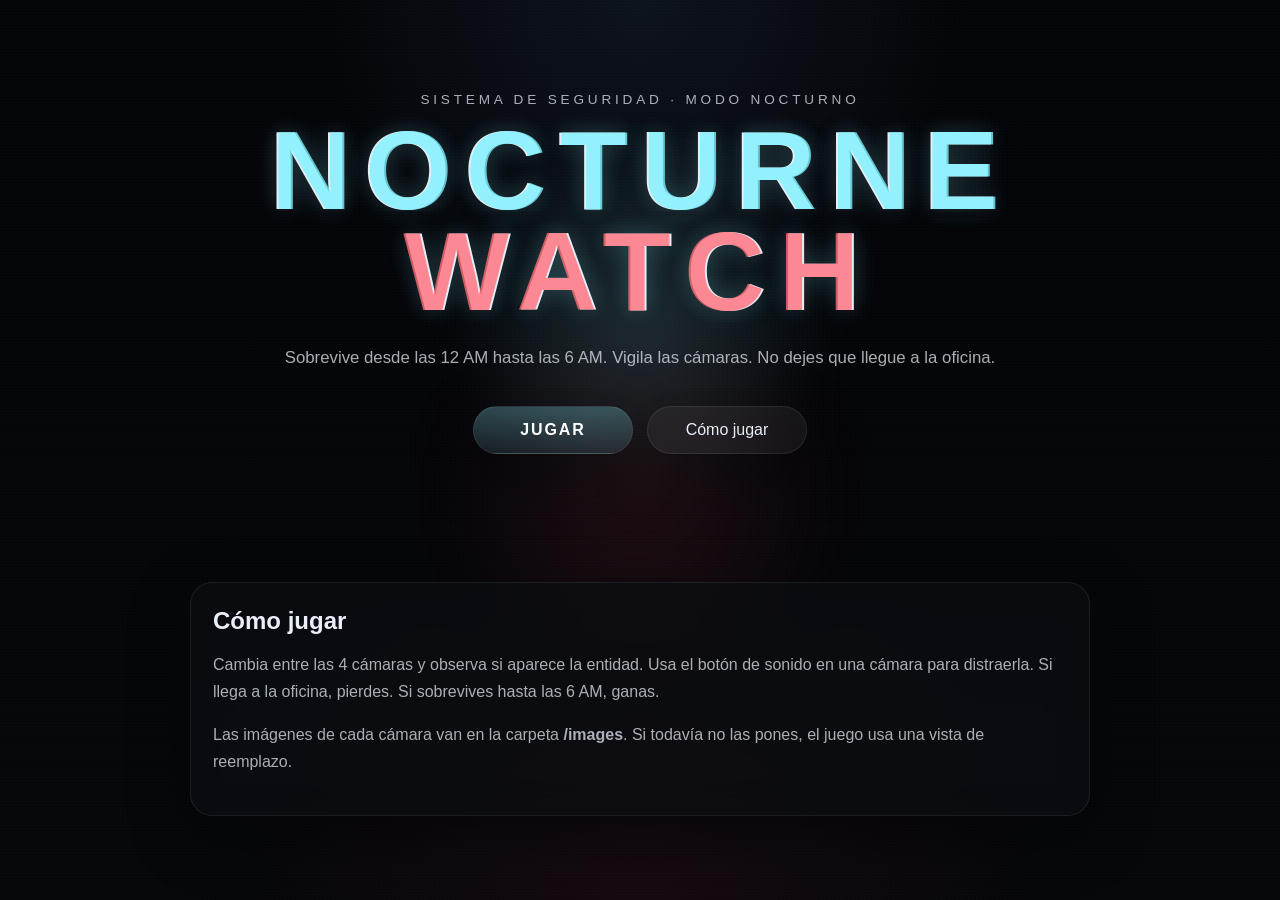
<file: index.html>
<!doctype html>
<html lang="es">
<head>
  <meta charset="UTF-8" />
  <meta name="viewport" content="width=device-width, initial-scale=1.0" />
  <title>Nocturne Watch</title>
  <link rel="stylesheet" href="styles.css" />
</head>
<body class="menu-page">
  <div class="noise-layer"></div>
  <div class="menu-glow"></div>

  <main class="menu-shell">
    <p class="eyebrow">SISTEMA DE SEGURIDAD · MODO NOCTURNO</p>
    <h1 class="glitch-title" data-text="NOCTURNE WATCH">NOCTURNE WATCH</h1>
    <p class="subtitle">
      Sobrevive desde las 12 AM hasta las 6 AM. Vigila las cámaras. No dejes que llegue a la oficina.
    </p>

    <div class="menu-actions">
      <a class="btn btn-primary" href="game.html">JUGAR</a>
      <a class="btn btn-ghost" href="#como-jugar">Cómo jugar</a>
    </div>
  </main>

  <section id="como-jugar" class="howto-card">
    <h2>Cómo jugar</h2>
    <p>
      Cambia entre las 4 cámaras y observa si aparece la entidad.
      Usa el botón de sonido en una cámara para distraerla.
      Si llega a la oficina, pierdes. Si sobrevives hasta las 6 AM, ganas.
    </p>
    <p>
      Las imágenes de cada cámara van en la carpeta <strong>/images</strong>.
      Si todavía no las pones, el juego usa una vista de reemplazo.
    </p>
  </section>
</body>
</html>
</file>
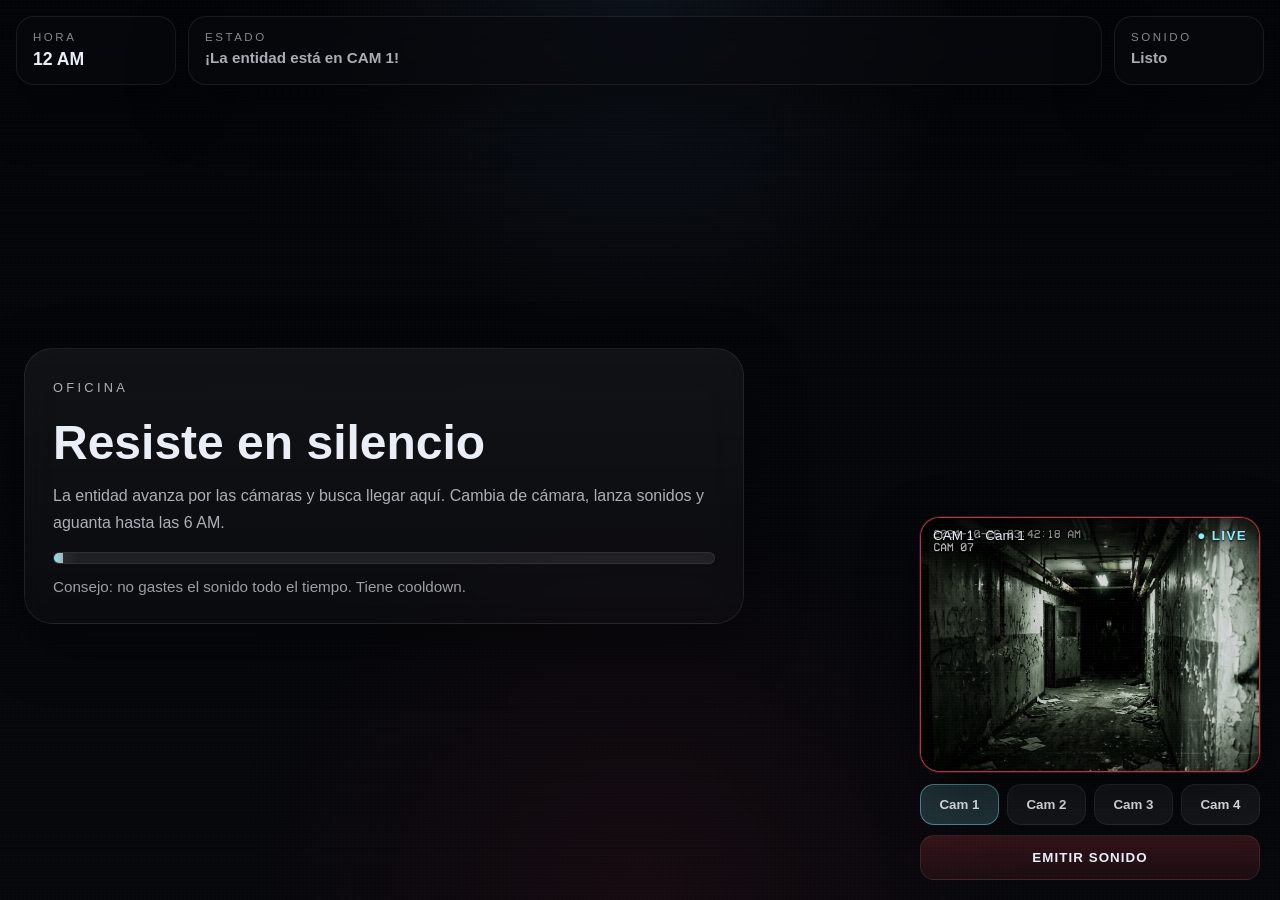
<file: game.html>
<!doctype html>
<html lang="es">
<head>
  <meta charset="UTF-8" />
  <meta name="viewport" content="width=device-width, initial-scale=1.0" />
  <title>Nocturne Watch · Juego</title>
  <link rel="stylesheet" href="styles.css" />
  <script src="game.js" defer></script>
</head>
<body class="game-page">
  <div class="noise-layer"></div>
  <div class="scanlines"></div>

  <header class="hud">
    <div class="hud-item">
      <span class="hud-label">HORA</span>
      <span id="timeDisplay" class="hud-value">12 AM</span>
    </div>

    <div class="hud-item hud-wide">
      <span class="hud-label">ESTADO</span>
      <span id="eventLog" class="hud-value small">
        Sistema listo. Monitorea las cámaras.
      </span>
    </div>

    <div class="hud-item">
      <span class="hud-label">SONIDO</span>
      <span id="cooldownText" class="hud-value small">Listo</span>
    </div>
  </header>

  <main class="game-shell">
    <section class="office-stage">
      <div class="office-card">
        <p class="office-tag">OFICINA</p>
        <h2>Resiste en silencio</h2>
        <p>
          La entidad avanza por las cámaras y busca llegar aquí.
          Cambia de cámara, lanza sonidos y aguanta hasta las 6 AM.
        </p>

        <div class="survival-bar">
          <div id="progressBar" class="survival-fill"></div>
        </div>

        <div class="office-note">
          Consejo: no gastes el sonido todo el tiempo. Tiene cooldown.
        </div>
      </div>
    </section>

    <aside class="cam-panel">
      <div id="cameraFrame" class="camera-frame">
        <div class="camera-topbar">
          <span id="cameraLabel">CAM 1</span>
          <span class="live-dot">● LIVE</span>
        </div>

        <img id="cameraImage" alt="Vista de cámara" />
        <div class="camera-static"></div>
      </div>

      <div class="cam-buttons">
        <button data-cam="1" class="cam-btn active">Cam 1</button>
        <button data-cam="2" class="cam-btn">Cam 2</button>
        <button data-cam="3" class="cam-btn">Cam 3</button>
        <button data-cam="4" class="cam-btn">Cam 4</button>
      </div>

      <button id="soundBtn" class="sound-btn">EMITIR SONIDO</button>
    </aside>
  </main>

  <div id="overlay" class="overlay hidden">
    <div class="overlay-card">
      <h2 id="overlayTitle">GAME OVER</h2>
      <p id="overlayText">La entidad llegó a la oficina.</p>
      <div class="overlay-actions">
        <button id="restartBtn" class="btn btn-primary">REINTENTAR</button>
        <a class="btn btn-ghost" href="index.html">MENÚ</a>
      </div>
    </div>
  </div>
</body>
</html>
</file>
<file: styles.css>
:root{
  --bg: #050608;
  --panel: rgba(12, 14, 18, 0.72);
  --panel-strong: rgba(8, 10, 14, 0.92);
  --line: rgba(255,255,255,0.08);
  --text: #e9eef7;
  --muted: rgba(233,238,247,0.72);
  --accent: #8af0ff;
  --danger: #ff4e5c;
  --shadow: 0 20px 60px rgba(0,0,0,.45);
  --radius: 22px;
}

*{ box-sizing: border-box; }

html, body{
  margin: 0;
  min-height: 100%;
  font-family: Arial, Helvetica, sans-serif;
  color: var(--text);
  background:
    radial-gradient(circle at top, rgba(38, 58, 77, .28), transparent 30%),
    radial-gradient(circle at bottom, rgba(90, 25, 40, .18), transparent 35%),
    linear-gradient(180deg, #030408 0%, #06070b 100%);
}

body{
  overflow-x: hidden;
}

.noise-layer,
.scanlines,
.menu-glow{
  pointer-events: none;
  position: fixed;
  inset: 0;
  z-index: 0;
}

.noise-layer{
  opacity: .12;
  background-image:
    linear-gradient(rgba(255,255,255,.04) 1px, transparent 1px),
    linear-gradient(90deg, rgba(255,255,255,.04) 1px, transparent 1px);
  background-size: 3px 3px, 4px 4px;
  animation: noiseMove .35s steps(2) infinite;
  mix-blend-mode: screen;
}

.scanlines{
  opacity: .13;
  background: repeating-linear-gradient(
    to bottom,
    rgba(255,255,255,.06) 0px,
    rgba(255,255,255,.06) 1px,
    transparent 2px,
    transparent 5px
  );
}

@keyframes noiseMove{
  from{ transform: translate3d(0,0,0); }
  to{ transform: translate3d(-8px, 7px, 0); }
}

/* MENU */
.menu-page{
  display: grid;
  place-items: center;
  min-height: 100vh;
  position: relative;
  overflow: hidden;
}

.menu-glow{
  background:
    radial-gradient(circle at 50% 35%, rgba(138,240,255,.16), transparent 22%),
    radial-gradient(circle at 50% 55%, rgba(255,78,92,.10), transparent 26%);
  filter: blur(22px);
  animation: glowPulse 5s ease-in-out infinite;
}

@keyframes glowPulse{
  0%,100%{ transform: scale(1); opacity: .85; }
  50%{ transform: scale(1.05); opacity: 1; }
}

.menu-shell{
  position: relative;
  z-index: 1;
  width: min(920px, calc(100% - 32px));
  padding: 56px 28px;
  text-align: center;
}

.eyebrow{
  margin: 0 0 14px;
  font-size: .85rem;
  letter-spacing: .28em;
  color: var(--muted);
}

.glitch-title{
  position: relative;
  margin: 0;
  font-size: clamp(3rem, 11vw, 7rem);
  letter-spacing: .12em;
  text-transform: uppercase;
  line-height: .9;
  text-shadow: 0 0 24px rgba(138,240,255,.15);
}

.glitch-title::before,
.glitch-title::after{
  content: attr(data-text);
  position: absolute;
  inset: 0;
  opacity: .8;
}

.glitch-title::before{
  transform: translate(2px, 0);
  color: #7df2ff;
  clip-path: inset(0 0 55% 0);
  animation: glitchTop 2.1s infinite linear alternate-reverse;
}

.glitch-title::after{
  transform: translate(-2px, 0);
  color: #ff6f7a;
  clip-path: inset(48% 0 0 0);
  animation: glitchBottom 1.7s infinite linear alternate-reverse;
}

@keyframes glitchTop{
  0%{ transform: translate(2px, 0); }
  20%{ transform: translate(4px, -1px); }
  40%{ transform: translate(1px, 1px); }
  60%{ transform: translate(5px, 0); }
  80%{ transform: translate(2px, -2px); }
  100%{ transform: translate(3px, 1px); }
}

@keyframes glitchBottom{
  0%{ transform: translate(-2px, 0); }
  20%{ transform: translate(-4px, 1px); }
  40%{ transform: translate(-1px, -1px); }
  60%{ transform: translate(-5px, 0); }
  80%{ transform: translate(-2px, 2px); }
  100%{ transform: translate(-3px, -1px); }
}

.subtitle{
  max-width: 720px;
  margin: 22px auto 0;
  font-size: 1.05rem;
  color: var(--muted);
  line-height: 1.65;
}

.menu-actions{
  margin-top: 34px;
  display: flex;
  justify-content: center;
  gap: 14px;
  flex-wrap: wrap;
}

.btn{
  display: inline-flex;
  align-items: center;
  justify-content: center;
  min-width: 160px;
  padding: 14px 22px;
  border-radius: 999px;
  border: 1px solid var(--line);
  text-decoration: none;
  color: var(--text);
  background: rgba(255,255,255,0.04);
  box-shadow: var(--shadow);
  backdrop-filter: blur(14px);
  transition: transform .2s ease, box-shadow .2s ease, background .2s ease, border-color .2s ease;
}

.btn:hover{
  transform: translateY(-2px) scale(1.01);
  border-color: rgba(138,240,255,.36);
  box-shadow: 0 18px 50px rgba(0,0,0,.56);
}

.btn-primary{
  background: linear-gradient(180deg, rgba(138,240,255,.28), rgba(138,240,255,.10));
  color: white;
  font-weight: 700;
  letter-spacing: .12em;
}

.btn-ghost{
  background: rgba(255,255,255,.05);
}

.howto-card{
  position: relative;
  z-index: 1;
  width: min(900px, calc(100% - 32px));
  margin: 0 auto 48px;
  padding: 24px 22px;
  border: 1px solid var(--line);
  border-radius: var(--radius);
  background: var(--panel);
  backdrop-filter: blur(18px);
  box-shadow: var(--shadow);
}

.howto-card h2{
  margin: 0 0 12px;
}

.howto-card p{
  color: var(--muted);
  line-height: 1.7;
}

/* GAME */
.game-page{
  overflow: hidden;
}

.game-shell{
  position: relative;
  z-index: 1;
  min-height: 100vh;
  display: grid;
  grid-template-columns: 1fr;
  padding: 96px 24px 24px;
}

.hud{
  position: fixed;
  top: 16px;
  left: 16px;
  right: 16px;
  z-index: 5;
  display: grid;
  grid-template-columns: 160px 1fr 150px;
  gap: 12px;
}

.hud-item{
  padding: 14px 16px;
  border: 1px solid var(--line);
  border-radius: 18px;
  background: rgba(8,10,14,.68);
  backdrop-filter: blur(14px);
  box-shadow: var(--shadow);
}

.hud-wide{
  min-width: 0;
}

.hud-label{
  display: block;
  font-size: .72rem;
  letter-spacing: .22em;
  color: rgba(233,238,247,.56);
  margin-bottom: 6px;
}

.hud-value{
  font-size: 1.1rem;
  font-weight: 700;
}

.hud-value.small{
  font-size: .95rem;
  font-weight: 600;
  color: var(--muted);
}

.office-stage{
  display: grid;
  align-items: center;
  min-height: calc(100vh - 120px);
  padding-right: 380px;
}

.office-card{
  width: min(720px, 100%);
  padding: 28px;
  border-radius: 28px;
  border: 1px solid var(--line);
  background: linear-gradient(180deg, rgba(255,255,255,.05), rgba(255,255,255,.02));
  backdrop-filter: blur(18px);
  box-shadow: var(--shadow);
}

.office-tag{
  margin: 0 0 10px;
  letter-spacing: .26em;
  color: rgba(233,238,247,.55);
  font-size: .8rem;
}

.office-card h2{
  margin: 0 0 12px;
  font-size: clamp(2rem, 4vw, 3rem);
}

.office-card p{
  margin: 0 0 16px;
  color: var(--muted);
  line-height: 1.7;
}

.survival-bar{
  width: 100%;
  height: 12px;
  border-radius: 999px;
  overflow: hidden;
  background: rgba(255,255,255,.08);
  border: 1px solid rgba(255,255,255,.08);
}

.survival-fill{
  width: 0%;
  height: 100%;
  background: linear-gradient(90deg, rgba(138,240,255,.95), rgba(255,255,255,.65));
  box-shadow: 0 0 18px rgba(138,240,255,.45);
}

.office-note{
  margin-top: 14px;
  color: rgba(233,238,247,.65);
  font-size: .95rem;
}

.cam-panel{
  position: fixed;
  right: 20px;
  bottom: 20px;
  z-index: 4;
  width: 340px;
  max-width: calc(100vw - 40px);
}

.camera-frame{
  position: relative;
  width: 100%;
  aspect-ratio: 4 / 3;
  border-radius: 20px;
  overflow: hidden;
  border: 1px solid rgba(255,255,255,.12);
  background: #040507;
  box-shadow: var(--shadow);
}

.camera-frame.danger{
  border-color: rgba(255,78,92,.7);
  box-shadow: 0 0 0 1px rgba(255,78,92,.2), 0 20px 60px rgba(0,0,0,.45);
}

.camera-topbar{
  position: absolute;
  top: 0;
  left: 0;
  right: 0;
  z-index: 2;
  display: flex;
  justify-content: space-between;
  align-items: center;
  padding: 10px 12px;
  font-size: .84rem;
  background: linear-gradient(180deg, rgba(0,0,0,.62), transparent);
  text-shadow: 0 1px 2px rgba(0,0,0,.9);
}

.live-dot{
  color: #8af0ff;
  font-weight: 700;
  letter-spacing: .1em;
}

#cameraImage{
  width: 100%;
  height: 100%;
  object-fit: cover;
  display: block;
  filter: contrast(1.04) brightness(.84) saturate(.88);
}

.camera-static{
  position: absolute;
  inset: 0;
  background:
    linear-gradient(rgba(255,255,255,.04) 1px, transparent 1px),
    linear-gradient(90deg, rgba(255,255,255,.03) 1px, transparent 1px),
    radial-gradient(circle at center, transparent 40%, rgba(0,0,0,.2) 100%);
  background-size: 3px 3px, 4px 4px, 100% 100%;
  mix-blend-mode: screen;
  opacity: .22;
  animation: cameraFlicker .18s steps(2) infinite;
  pointer-events: none;
}

@keyframes cameraFlicker{
  0%{ transform: translate(0,0); opacity: .14; }
  100%{ transform: translate(-1px, 1px); opacity: .24; }
}

.cam-buttons{
  margin-top: 12px;
  display: grid;
  grid-template-columns: repeat(4, 1fr);
  gap: 8px;
}

.cam-btn,
.sound-btn{
  border: 1px solid var(--line);
  background: rgba(255,255,255,.06);
  color: var(--text);
  border-radius: 14px;
  padding: 12px 10px;
  cursor: pointer;
  font-weight: 700;
  transition: transform .18s ease, border-color .18s ease, background .18s ease;
}

.cam-btn:hover,
.sound-btn:hover{
  transform: translateY(-1px);
  border-color: rgba(138,240,255,.35);
}

.cam-btn.active{
  background: rgba(138,240,255,.18);
  border-color: rgba(138,240,255,.45);
}

.sound-btn{
  width: 100%;
  margin-top: 10px;
  padding: 14px 12px;
  background: linear-gradient(180deg, rgba(255,78,92,.18), rgba(255,78,92,.08));
  letter-spacing: .08em;
}

.sound-btn:disabled{
  opacity: .55;
  cursor: not-allowed;
  transform: none;
}

.overlay{
  position: fixed;
  inset: 0;
  z-index: 10;
  display: grid;
  place-items: center;
  background: rgba(0,0,0,.72);
  backdrop-filter: blur(8px);
}

.overlay.hidden{
  display: none;
}

.overlay-card{
  width: min(520px, calc(100% - 32px));
  padding: 28px;
  border-radius: 26px;
  border: 1px solid rgba(255,255,255,.12);
  background: rgba(10,12,16,.94);
  text-align: center;
  box-shadow: var(--shadow);
}

.overlay-card h2{
  margin: 0 0 12px;
  font-size: clamp(2.2rem, 7vw, 4rem);
  letter-spacing: .1em;
}

.overlay-card p{
  color: var(--muted);
  line-height: 1.7;
}

.overlay-actions{
  margin-top: 18px;
  display: flex;
  justify-content: center;
  gap: 12px;
  flex-wrap: wrap;
}

@media (max-width: 900px){
  .hud{
    grid-template-columns: 1fr;
  }

  .office-stage{
    padding-right: 0;
    padding-bottom: 380px;
  }

  .cam-panel{
    left: 16px;
    right: 16px;
    width: auto;
  }
}

@media (max-width: 540px){
  .menu-shell{
    padding: 38px 18px;
  }

  .cam-buttons{
    grid-template-columns: repeat(2, 1fr);
  }

  .btn{
    width: 100%;
  }
}
</file>
